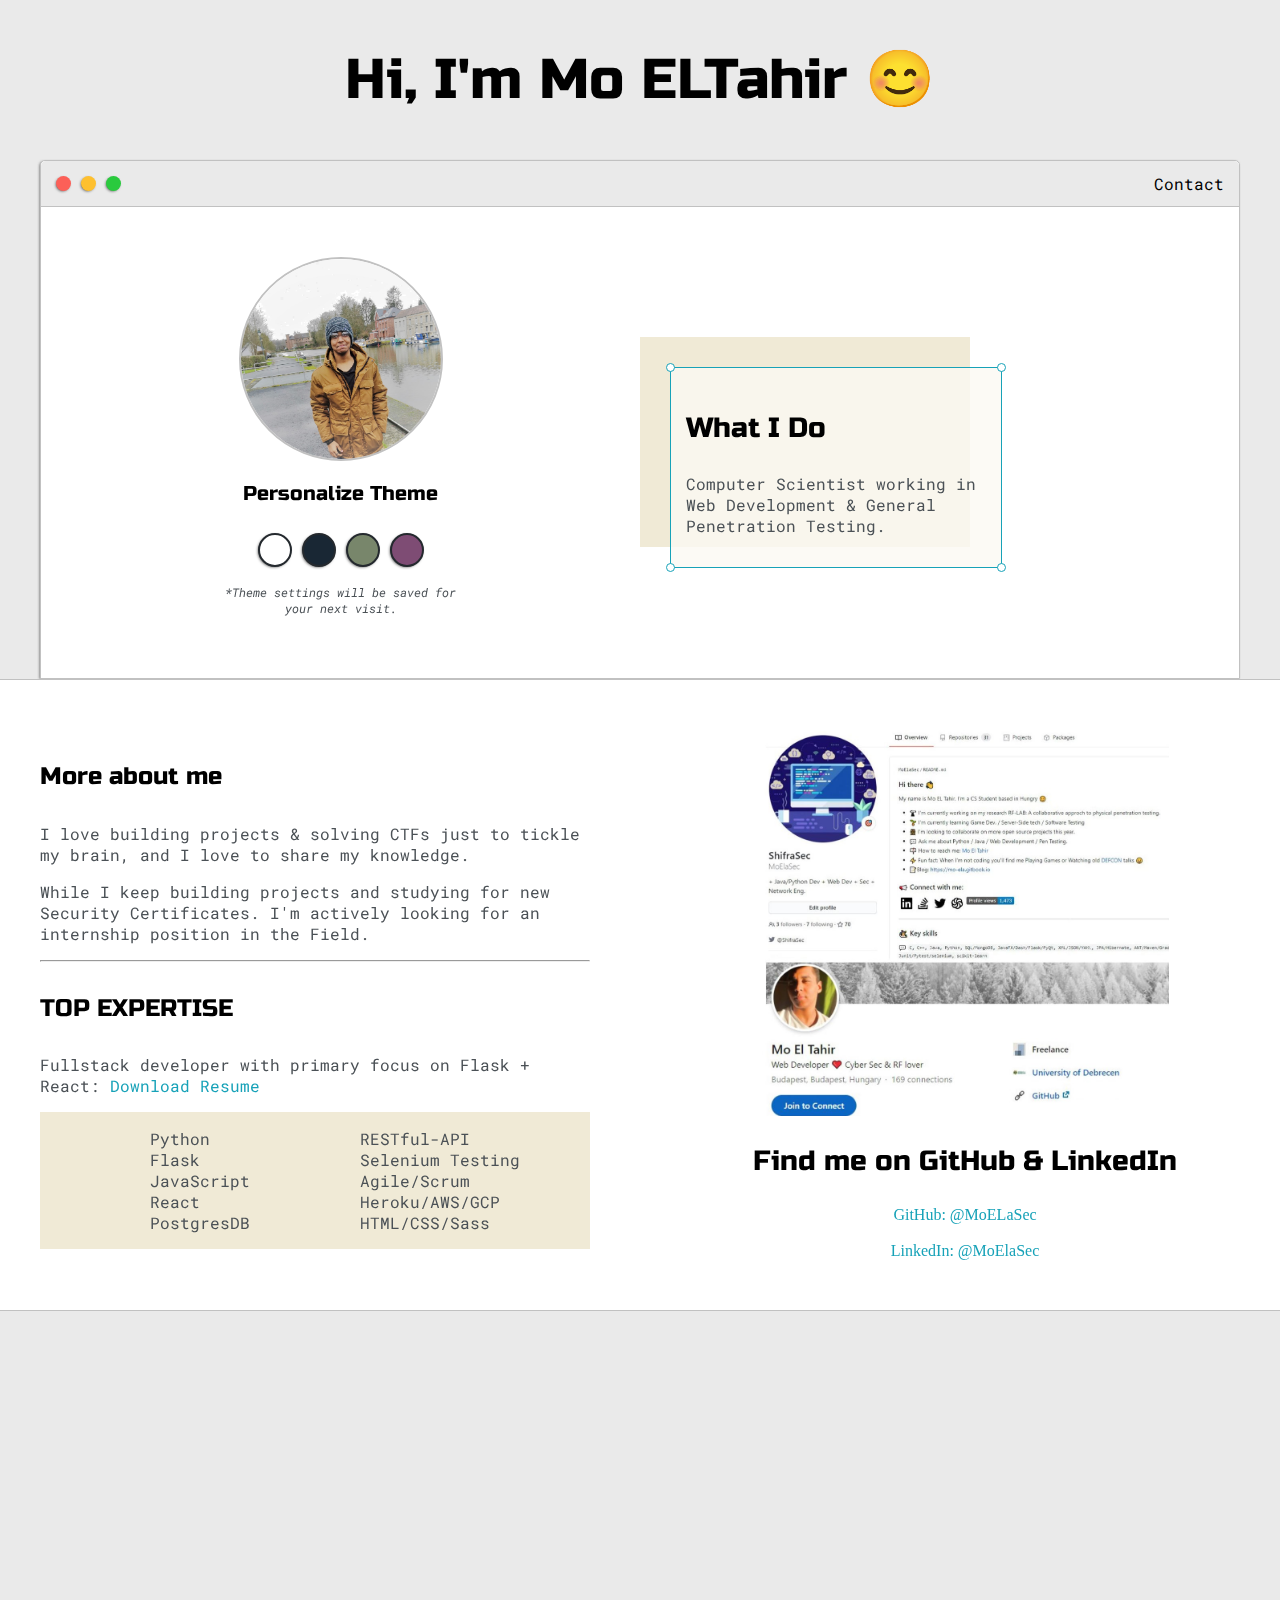
<file: index.html>
<!DOCTYPE html>
<html lang="en">

    <head>
        <meta charset="UTF-8" />
        <meta http-equiv="X-UA-Compatible" content="IE=edge" />
        <meta name="viewport" content="width=device-width, initial-scale=1, maximum-scale=1, minimum-scale=1" />

        <!-- Animation🤸‍ -->
        <link href="https://unpkg.com/aos@2.3.1/dist/aos.css" rel="stylesheet">
        <script src="https://unpkg.com/aos@2.3.1/dist/aos.js"></script>

        <!-- SEO 🌐 -->
        <meta name="keywords"
            content="software developer,research Assistant, teaching assistant,heuristic search,algorithms, data structure, Python developer, JavaScript, C++ Developer, software engineer, python, c++, backend, fullstack, frontend" />
        <meta name="author" content="MoElaSec" />
        <meta name="description" content="MoElaSec / ShifraSec Portfolio" />

        <!-- OpenGraph 🕶 -->
        <meta property="og:title" content="MoELaSec Portfolio" />
        <meta property="og:type" content="website" />
        <meta property="og:description"
            content="Mo ELTahir portfolio: Computer Scientist specialized in Web Development and Penetration Testing" />
        <meta property="og:image"
            content="https://github.com/MoElaSec/moelasec.github.io/blob/main/images/Website.PNG" />

        <meta property="twitter:title" content="MoELaSec Portfolio" />
        <meta property="twitter:description"
            content="Mo ELTahir portfolio: Computer Scientist specialized in Web Development and Penetration Testing" />
        <meta property="twitter:image" content="images/Website.PNG" />

        <!-- Fonts Russo(Header) + RobotMono -->
        <link href="https://fonts.googleapis.com/css2?family=Russo+One&display=swap" rel="stylesheet" />
        <link href="https://fonts.googleapis.com/css2?family=Roboto+Mono:wght@500&family=Russo+One&display=swap"
            rel="stylesheet" />

        <link rel="stylesheet" type="text/css" href="default.css" />
        <link id="theme-style" rel="stylesheet" type="text/css" href="" />

        <title>Mo ELTahir</title>
    </head>

    <body>
        <!-- Header Section -->
        <section class="s1">
            <div class="main-container">
                <div class="greeting-wrapper">
                    <h1>Hi, I'm Mo ELTahir 😊</h1>
                </div>

                <div class="intro-wrapper">
                    <div class="nav-wrapper">
                        <!-- flexbox wrapper so we can align contact and the three buttons -->
                        <div class="dots-wrapper">
                            <div id="dot-1" class="browser-dot"></div>
                            <div id="dot-2" class="browser-dot"></div>
                            <div id="dot-3" class="browser-dot"></div>
                        </div>

                        <ul id="navigation">
                            <li><a href="#contact-form">Contact</a></li>
                            <!-- You can add extra links in the future still works fine -->
                            <!-- <li><a href="#">Contact</a></li> -->
                        </ul>
                    </div>

                    <div class="left-column" data-aos="fade-up-left" data-aos-duration="1400">
                        <img id="profile_pic" src="images/Mo.jpeg" alt="Selfie Pic" />
                        <h5 style="text-align: center; line-height: 0">
                            Personalize Theme
                        </h5>

                        <div id="theme-options-wrapper">
                            <div data-mode="light" id="light-mode" class="theme-dot"></div>
                            <div data-mode="blue" id="blue-mode" class="theme-dot"></div>
                            <div data-mode="green" id="green-mode" class="theme-dot"></div>
                            <div data-mode="purple" id="purple-mode" class="theme-dot"></div>
                        </div>

                        <p id="settings-note">
                            *Theme settings will be saved for<br />your next
                            visit.
                        </p>
                    </div>

                    <div class="right-column"  data-aos="fade-up-right" data-aos-duration="1400">
                        <div id="preview-shadow">
                            <div id="preview">
                                <div id="corner-tl" class="corner"></div>
                                <div id="corner-tr" class="corner"></div>

                                <h3>What I Do</h3>
                                <p>
                                    Computer Scientist working in Web
                                    Development & General Penetration Testing.
                                </p>

                                <div id="corner-br" class="corner"></div>
                                <div id="corner-bl" class="corner"></div>
                            </div>
                        </div>
                    </div>
                </div>
            </div>
        </section>

        <!-- About Section -->
        <section class="s2">
            <div class="main-container">
                <div class="about-wrapper">
                    <div class="about-me" data-aos="fade-right" data-aos-duration="1400">
                        <h4>More about me</h4>
                        <p>
                            I love building projects & solving CTFs just to
                            tickle my brain, and I love to share my knowledge.
                        </p>
                        <p>
                            While I keep building projects and studying for new
                            Security Certificates. I'm actively looking for an
                            internship position in the Field.
                        </p>

                        <hr />
                        <h4>TOP EXPERTISE</h4>
                        <p>
                            Fullstack developer with primary focus on Flask +
                            React:
                            <a href="Mo_ELtahir_Resume.pdf" target="_blank">
                                Download Resume
                            </a>
                        </p>

                        <div id="skills">
                            <ul>
                                <li>Python</li>
                                <li>Flask</li>
                                <li>JavaScript</li>
                                <li>React</li>
                                <li>PostgresDB</li>
                            </ul>

                            <ul>
                                <li>RESTful-API</li>
                                <li>Selenium Testing</li>
                                <li>Agile/Scrum</li>
                                <li>Heroku/AWS/GCP</li>
                                <li>HTML/CSS/Sass</li>
                            </ul>
                        </div>
                    </div>

                    <div class="social-links" data-aos="fade-left" data-aos-duration="1400">
                        <img id="social_img" src="images/follow.jpeg" />
                        <h3>Find me on GitHub & LinkedIn</h3>

                        <a target="_blank" href="https://github.com/MoElaSec">GitHub: @MoELaSec
                        </a>
                        <br />
                        <a target="_blank" href="https://www.linkedin.com/in/shifrasec">LinkedIn: @MoElaSec
                        </a>
                    </div>
                </div>
            </div>
        </section>

        <!-- Portfolio/Project -->
        <section class="s1">
            <div class="main-container">
                <h3 style="text-align: center" data-aos="fade-up" data-aos-duration="1300">Some of my past projects</h3>

                <div class="post-wrapper">
                    <!-- extra div around each post to fix overflow so the empty div is the actual container not the items. -->
                    <div  data-aos="fade-right" data-aos-duration="1400">
                        <div class="post">
                            <img class="thumbnail" src="images/Mo.jpeg" alt="" />
                            <div class="post-preview">
                                <h6 class="post-title">Post Title</h6>
                                <p class="post-intro">
                                    This is a sentence. Some more filler text
                                </p>
                                <a href="post.html">More Info.</a>
                            </div>
                        </div>
                    </div>

                    <div data-aos="fade-up" data-aos-duration="1400">
                        <div class="post">
                            <img class="thumbnail" src="images/Mo.jpeg" alt="" />
                            <div class="post-preview">
                                <h6 class="post-title">Post Title</h6>
                                <p class="post-intro">
                                    This is a sentence. Some more filler text
                                </p>
                                <a href="#">More Info.</a>
                            </div>
                        </div>
                    </div>

                    <div data-aos="fade-left" data-aos-duration="1400">
                        <div class="post">
                            <img class="thumbnail" src="images/Mo.jpeg" alt="" />
                            <div class="post-preview">
                                <h6 class="post-title">Post Title</h6>
                                <p class="post-intro">
                                    This is a sentence. Some more filler text
                                </p>
                                <a href="#">More Info.</a>
                            </div>
                        </div>
                    </div>
                </div>
            </div>
        </section>

        <!-- Contact -->
        <section class="s2">
            <div class="main-container" data-aos="zoom-in" data-aos-duration="1400">
                <h3 style="text-align: center">Get In Touch</h3>

                <form action="" id="contact-form">
                    <a name="contact"></a>

                    <label>Name</label>
                    <input class="input-field" type="text" name="name" />

                    <label>Subject</label>
                    <input class="input-field" type="text" name="subject" />

                    <label>Email</label>
                    <input class="input-field" type="text" name="email" />

                    <label>Message</label>
                    <textarea class="input-field" name="message"></textarea>

                    <input id="submit-btn" type="submit" value="Send" />
                </form>
            </div>
        </section>

        <!-- JS changing the Page Style -->
        <script type="text/javascript" src="script.js"></script>
        <noscript>Your browser does not support JavaScript!</noscript>

        <hr>
        <script>
            AOS.init();
        </script>
    </body>

</html>
</file>
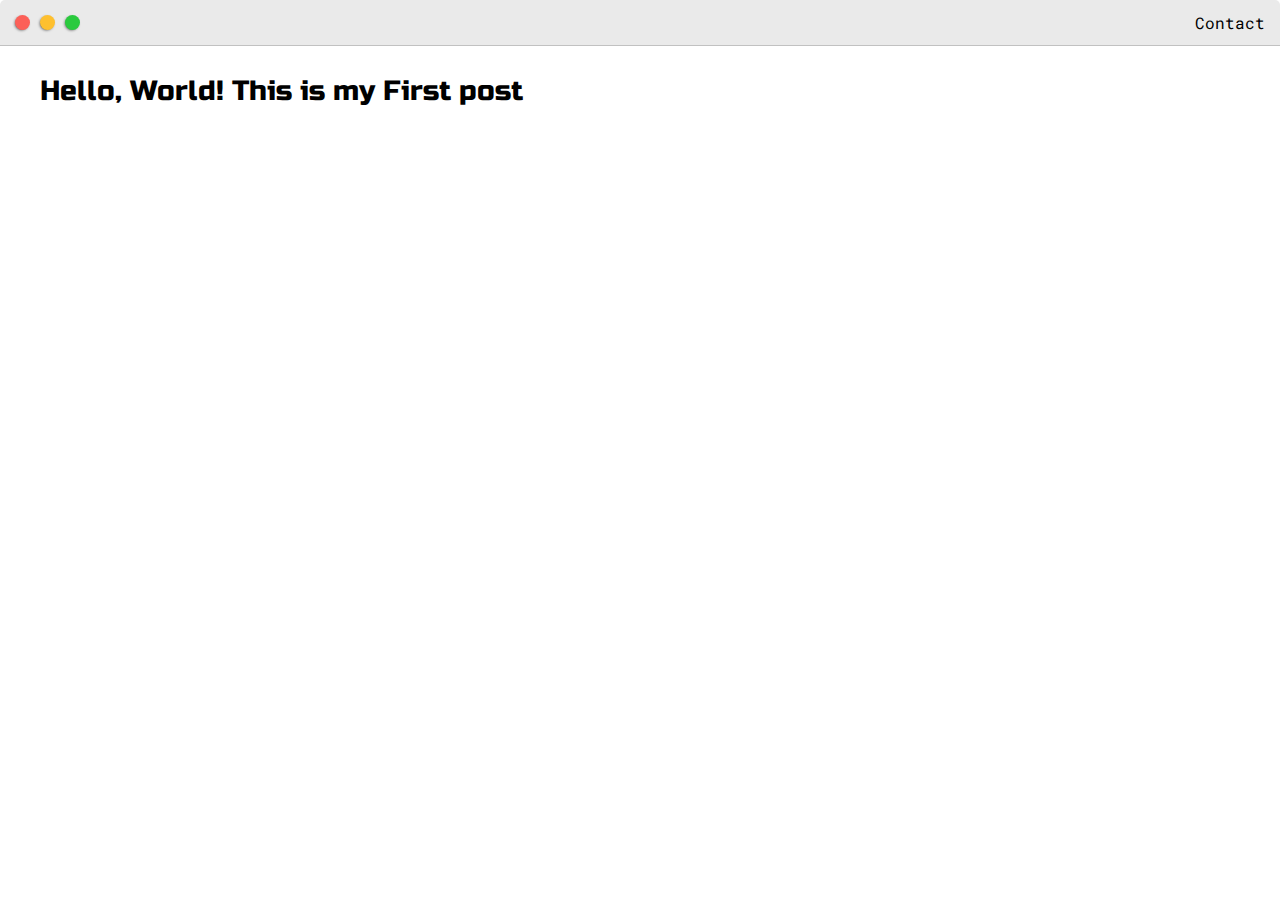
<file: post.html>
<!DOCTYPE html>
<html lang="en">
    <head>
        <title>Post Name</title>

        <meta charset="UTF-8" />
        <meta http-equiv="X-UA-Compatible" content="IE=edge" />
        <meta
            name="viewport"
            content="width=device-width, initial-scale=1, maximum-scale=1, minimum-scale=1"
        />

        <!-- SEO 🌐 -->
        <meta
            name="keywords"
            content="software developer,research Assistant, teaching assistant,heuristic search,algorithms, data structure, Python developer, JavaScript, C++ Developer, software engineer, python, c++, backend, fullstack, frontend"
        />
        <meta name="author" content="MoElaSec" />
        <meta name="description" content="MoElaSec / ShifraSec Posts" />

        <link
            href="https://fonts.googleapis.com/css2?family=Russo+One&display=swap"
            rel="stylesheet"
        />
        <link
            href="https://fonts.googleapis.com/css2?family=Roboto+Mono:wght@500&display=swap"
            rel="stylesheet"
        />

        <link rel="stylesheet" type="text/css" href="default.css" />

        <style type="text/css">
            .img-container {
                max-width: 600px;
            }

            img {
                width: 100%;
            }
        </style>
    </head>
    <body>
        <div class="nav-wrapper">
            <!-- flexbox wrapper so we can align contact and the three buttons -->
            <div class="dots-wrapper">
                <div id="dot-1" class="browser-dot"></div>
                <div id="dot-2" class="browser-dot"></div>
                <div id="dot-3" class="browser-dot"></div>
            </div>

            <ul id="navigation">
                <li><a href="index.html#contact-form">Contact</a></li>
                <!-- You can add extra links in the future still works fine -->
                <!-- <li><a href="#">Contact</a></li> -->
            </ul>
        </div>

        <div class="main-container">
            <h3>Hello, World! This is my First post</h3>
        </div>
    </body>
</html>
</file>
<file: default.css>
:root {
    --mainColor: #eaeaea;
    --secondaryColor: #fff;

    --borderColor: #c1c1c1;

    --mainText: black;
    --secondaryText: #4b5156;

    --themeDotBorder: #24292e;

    --previewBg: rgb(251, 249, 243, 0.8);
    --previewShadow: #f0ead6;

    --buttonColor: black;
}

html, body {
    padding: 0;
    margin: 0;
}

body *{
	transition: 0.3s;
}

h1, h2, h3, h4, h5, h6, strong {
    color: var(--mainText);
    font-family: 'Russo One', sans-serif;
    font-weight: 500;
}

p, li, span, label, input, textarea {
    color: var(--secondaryText);
    font-family: 'Roboto Mono', monospace;
}


/* all links w/underline + color */
a{
	text-decoration: none;
	color:#17a2b8;
}
/* no bullet points for lists */
ul{
	list-style: none;
}

/* pre-coded text-sizes */
h1 { font-size: 56px;}
h2 { font-size: 36px;}
h3 { font-size: 28px;}
h4 { font-size: 24px;}
h5 { font-size: 20px;}
h6 { font-size: 16px;}



/*-- Sections Backgrounds --*/
.s1 {
    background-color: var(--mainColor);
    border-bottom: 1px solid var(--borderColor);
    overflow: auto;
}

.s2 {
    background-color: var(--secondaryColor);
    border-bottom: 1px solid var(--borderColor);
    overflow: auto;
}

.main-container {
    width: 1200px;
    margin: 0 auto;
}

/*--- Hero/Intro Section ---*/

.greeting-wrapper {
	display: grid;
	text-align: center;
	align-content: center;
	min-height: 10em;
}

.intro-wrapper {
    background-color: var(--secondaryColor);
    border: 1px solid var(--borderColor);
    border-radius: 5px 5px 0 0;

    -webkit-box-shadow: -1px 1px 3px -1px rgba(0,0,0,0.75);
	-moz-box-shadow: -1px 1px 3px -1px rgba(0,0,0,0.75);
	box-shadow: -1px 1px 3px -1px rgba(0,0,0,0.75);

    display: grid;
    grid-template-columns: 1fr 1fr;
    grid-template-areas:
        'nav-wrapper nav-wrapper'
        'left-column right-column'
    ;
}

/* --Navigation-- */
.nav-wrapper {
    border-radius: 5px 5px 0 0;
    grid-area: nav-wrapper;
    border-bottom: 1px solid var(--borderColor);
    display: flex;
    justify-content: space-between;
    align-items: center;
    background-color: var(--mainColor);
}

.dots-wrapper {
    display: flex;
    padding: 10px;
}

#dot-1{background-color:  #FC6058;}
#dot-2{background-color:  #FEC02F;}
#dot-3{background-color:  #2ACA3E;}

.browser-dot {
    background-color: black;
    height: 15px;
    width: 15px;
    border-radius: 50%;
    margin: 5px;

    -webkit-box-shadow: -1px 1px 3px -1px rgba(0,0,0,0.75);
	-moz-box-shadow: -1px 1px 3px -1px rgba(0,0,0,0.75);
	box-shadow: -1px 1px 3px -1px rgba(0,0,0,0.75);
}

#navigation a {
    color:var(--mainText);
}

#navigation {
    margin: 0;
    padding: 10px;
}

#navigation li {
    display: inline-block;
    margin-right: 5px;
    margin-left: 5px;
}

/* --Hero/Intro-- */
.left-column {
    grid-area: left-column;
    padding-top: 50px;
    padding-bottom: 50px;
}

#profile_pic {
    display: block;
    margin: 0 auto;

    height: 200px;
    width: 200px;
    object-fit: cover;
    border: 2px solid var(--borderColor);
    border-radius: 50%;
}

#theme-options-wrapper {
    display: flex;
    justify-content: center;
}

.theme-dot {
    height: 30px;
    width: 30px;
    background-color: black;
    border-radius: 50%;
    
	margin: 5px;
	border:2px solid var(--themeDotBorder);

	-webkit-box-shadow: -1px 1px 3px -1px rgba(0,0,0,0.75);
	-moz-box-shadow: -1px 1px 3px -1px rgba(0,0,0,0.75);
	box-shadow: -1px 1px 3px -1px rgba(0,0,0,0.75);

	cursor: pointer;
}
.theme-dot:hover{
	border-width: 5px;
}

#light-mode{background-color: #fff;}
#blue-mode{background-color: #192734;}
#green-mode{background-color: #78866b;}
#purple-mode{background-color: #7E4C74;}

#settings-note{
	font-size: 12px;
	font-style: italic;
	text-align: center;
}


.right-column {
    grid-area: right-column;
    display: grid;
    align-content: center;

    padding-top: 50px;
    padding-bottom: 50px;
}

#preview-shadow {
    background-color: var(--previewShadow);
    width: 300px;
    height: 180px;
    padding-left: 30px;
    padding-top: 30px;
}

#preview{
	width: 300px;
	border:1.5px solid #17a2b8;
	background-color: var(--previewBg);
	padding:15px;
	position: relative;
}

.corner{
	width:7px;
	height: 7px;
	border-radius: 50%;
	border:1.5px solid #17a2b8;
	background-color: #fff;
	position: absolute;
}
#corner-tl{
	top:-5px;
	left: -5px
}
#corner-tr{
	top:-5px;
	right: -5px
}
#corner-br{
	bottom:-5px;
	right: -5px
}
#corner-bl{
	bottom:-5px;
	left: -5px
}

/* About Section */
.about-wrapper {
    display: grid;
    /* this trick is nice achieve responsiveness without @media */
    grid-template-columns: repeat(auto-fit, minmax(320px, 1fr));

    padding-top: 50px;
    padding-bottom: 50px;
    gap: 100px;
}

#skills {
    display: flex;
    justify-content: space-evenly;
    background-color: var(--previewShadow);
}

.social-links {
    display: grid;
    /* align-content: center; */
    text-align: center;
}

#social_img {
    /* display: block;
    width: 100%;
    height: 380px; */
    width: 74%;
    padding-left: 13%;
}


/* Portfolio/Projects Section */
.post-wrapper {
    display: grid;
    grid-template-columns: repeat(auto-fit, 320px);
    gap: 20px;
    justify-content: center;

    padding-bottom: 50px;

}

.post {
    border: 1px solid var(--borderColor);
    -webkit-box-shadow: -2px 7px 21px -9px rgba(0,0,0,0.75);
	-moz-box-shadow: -2px 7px 21px -9px rgba(0,0,0,0.75);
	box-shadow: -2px 7px 21px -9px rgba(0,0,0,0.75);
}

.thumbnail {
    display: block;
    width: 100%;
    height: 180px;
    object-fit: cover;
}

.post-preview{
	background-color: #fff;
	padding:15px;
}

.post-title{
	color:black;
	margin: 0;
}

.post-intro{
	color:#4b5156;
	font-size: 14px;
}


/* Contact Me Section */
#contact-form{
	display: block;
	max-width: 600px;
	margin: 0 auto;
	border: 1px solid var(--borderColor);
	padding: 15px;
	border-radius: 5px;
	background-color: var(--mainColor);
	margin-bottom: 50px;

}

#contact-form label{
	line-height: 2.7em;
}

#contact-form textarea{
	min-height: 100px;
	font-size: 14px;
}

.input-field{
	width: 100%;
	padding-top: 10px;
	padding-bottom:10px; 
	background-color: var(--secondaryColor);
	border-radius: 5px;
	border:1px solid var(--borderColor);
	font-size: 14px;
}

#submit-btn{
	margin-top: 10px;
	width: 100%;
	padding-top: 10px;
	padding-bottom:10px; 
	color: #fff;
	background-color: var(--buttonColor);
	border:none;
}


/* responsiveness @media */
@media screen and (max-width: 1200px) {
    .main-container {
        width: 95%;
    }
}

@media screen and (max-width: 800px) {
    .intro-wrapper {
        grid-template-columns: 1fr;
        grid-template-areas:
            'nav-wrapper'
            'left-column'
            'right-column'
        ;
    }

    .right-column {
        justify-content: center;
    }

}

@media screen and (max-width: 400px){
	#preview-shadow{
		max-width: 280px;
		height: 180px;
		padding-left: 10px;
		padding-top: 10px;
	}

	#preview{
		width: 280px;

	}

}
</file>
